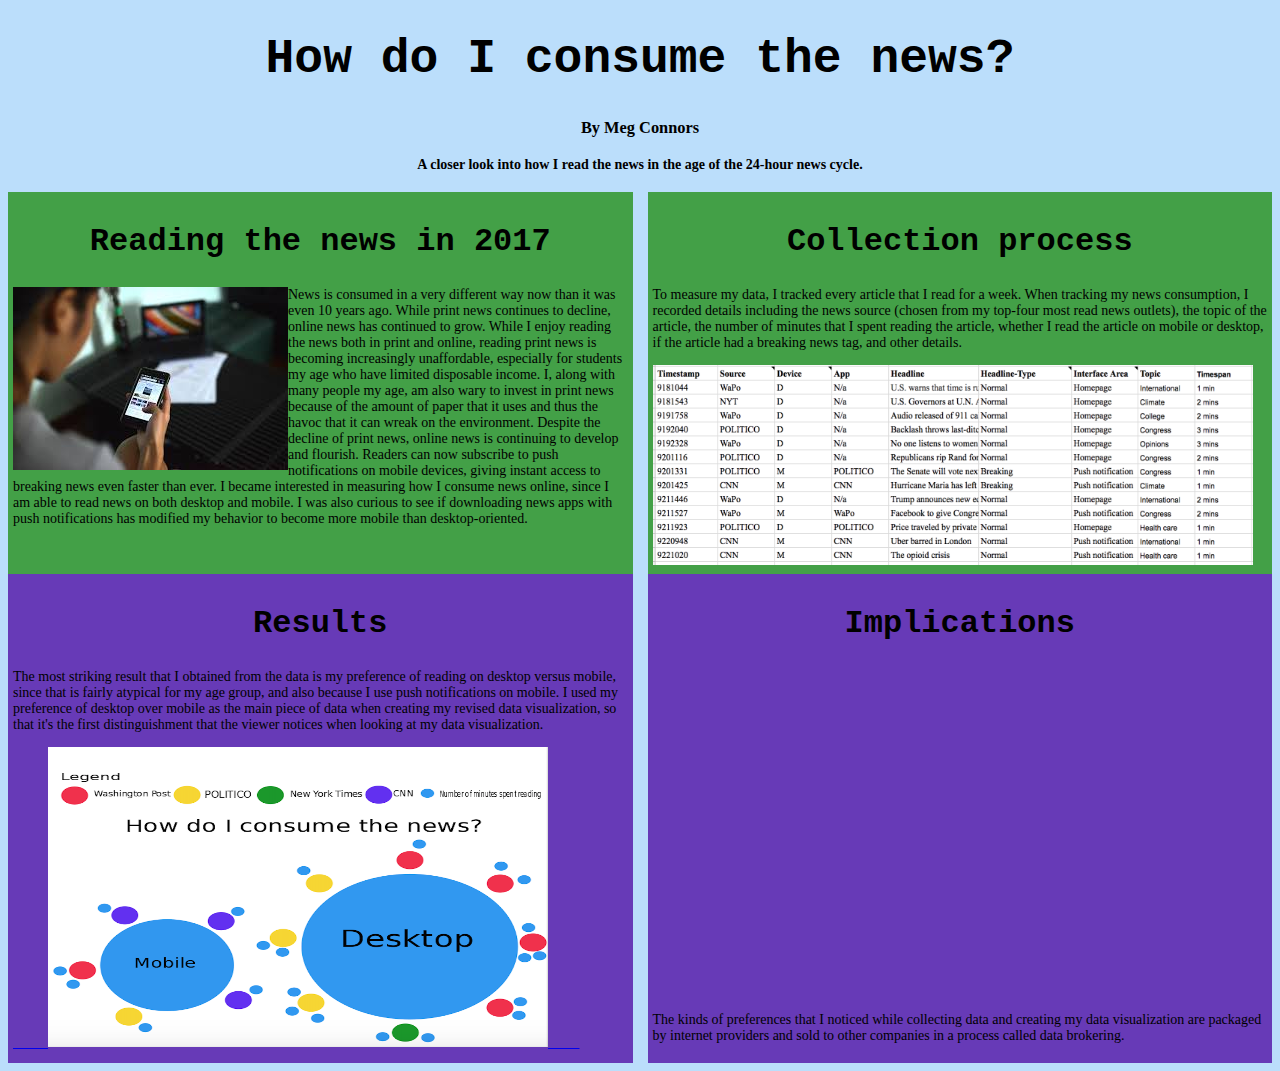
<file: index.html>
<!doctype html>
<html>
  <!-- HEADERS -->
<head>
	<title> How do I consume the news? </title>
	<link rel="stylesheet" type="text/css" href="assets/css/style.css" />
	<meta name="author" content="Meg Connors">
	<meta name="keywords" content="data, news, online news, desktop versus mobile">
</head>
<header>
    <h1>How do I consume the news?</h1>
</header>
<header>
	<h3>By Meg Connors</h3>
</header>
<header>
    <H4>A closer look into how I read the news in the age of the 24-hour news cycle.</H4>
</header>

  <!-- FIRST -->
<article>
  <section id="first">
    <div> 
      <h2>Reading the news in 2017</h2>
      <img src="assets/img/phone.jpeg" alt="phone" style="float: left;
      	margin-right: 18 px;
      	"> 
      <p>
        News is consumed in a very different way now than it was even 10 years ago. While print news continues to decline, online news has continued to grow. While I enjoy reading the news both in print and online, reading print news is becoming increasingly unaffordable, especially for students my age who have limited disposable income. I, along with many people my age, am also wary to invest in print news because of the amount of paper that it uses and thus the havoc that it can wreak on the environment. Despite the decline of print news, online news is continuing to develop and flourish. Readers can now subscribe to push notifications on mobile devices, giving instant access to breaking news even faster than ever. I became interested in measuring how I consume news online, since I am able to read news on both desktop and mobile. I was also curious to see if downloading news apps with push notifications has modified my behavior to become more mobile than desktop-oriented.  
		</p> 
    </div>
     
    <div>
    <h2>Collection process</h2>
      <p>
      To measure my data, I tracked every article that I read for a week. When tracking my news consumption, I recorded details including the news source (chosen from my top-four most read news outlets), the topic of the article, the number of minutes that I spent reading the article, whether I read the article on mobile or desktop, if the article had a breaking news tag, and other details.  
      </p>
      	<a>
      <img src="assets/img/data.png" alt="data" width="600" height="200">
      </a>
   </div>
  </section>

  <!-- SECOND -->
  <section id="second">
    <div>
      <h2>Results</h2>
      <p>
        The most striking result that I obtained from the data is my preference of reading on desktop versus mobile, since that is fairly atypical for my age group, and also because I use push notifications on mobile. I used my preference of desktop over mobile as the main piece of data when creating my revised data visualization, so that it's the first distinguishment that the viewer notices when looking at my data visualization.
      </p>
	  	
	  	<a href="assets/img/Connors-Meg-dataviz.png" target="_blank">
          <img src="assets/img/Connors-Meg-dataviz.png" width="500" height="300"/>
        </a>
	  	
	  	
    </div>
    
    <div>
      <h2>Implications</h2>
      
   		  <div class="video-container">
         <iframe width="560" height="315" src="https://www.youtube.com/embed/-HPeajjQgKk?ecver=1" frameborder="0" gesture="media" allow="encrypted-media" allowfullscreen></iframe>
      	  </div>
      <p>
      The kinds of preferences that I noticed while collecting data and creating my data visualization are packaged by internet providers and sold to other companies in a process called data brokering. 
      </p>
    </div>
  </section>
</article>
</html>
</file>
<file: assets/css/style.css>
body {
  background-color: #BBDEFB;
}

/*TYPOGRAPHY*/
h1, h2, h3, h4	{
    text-align: center
    }
body {
  font-size: 14px;
  font-family: "times";
}
h1, h2 {
font-family: "courier" 
}
h1 {
font-size: 3rem;
}
h2 {
font-size: 2rem;
}


/*GRID*/
section#first div,
section#second div, {
  min-height: 400px;
  margin-bottom:6px;
}

/*SECTIONS*/
section#first div {
  background: #43A047;
  color: black;
  padding: 5px;
  text-align: left;
}

section#second div {
  background: #673AB7;
  color: black;
  padding: 5px;
}

/* GRID/LAYOUT STYLES */
section#first,
section#second {
 display: grid;
 grid-gap: 15px;

 grid-template-columns: repeat(auto-fit, minmax(320px, 1fr));
}
@media screen and (min-width:1080px) {
 section#first 
 
   grid-template-columns: 50%, 1fr;
   }
   section#second {
   
   grid-template-columns: 1fr, 50%;
   }
}

@media screen and (max-width: 670px) {
  section#second div.content-wrapper{
    grid-row: 2;
    grid-column: 1;
  }
  section#second div.media-wrapper{
    grid-row: 1;
    grid-column: 1;
  }
  div.video-container {

  position: relative;
  width: 100%;
}
div.video-container iframe {
  position: absolute;
  top: 0; left: 0;
  margin-left: 15px;
  width: 80%;
  height: 80%;
}

}
</file>
